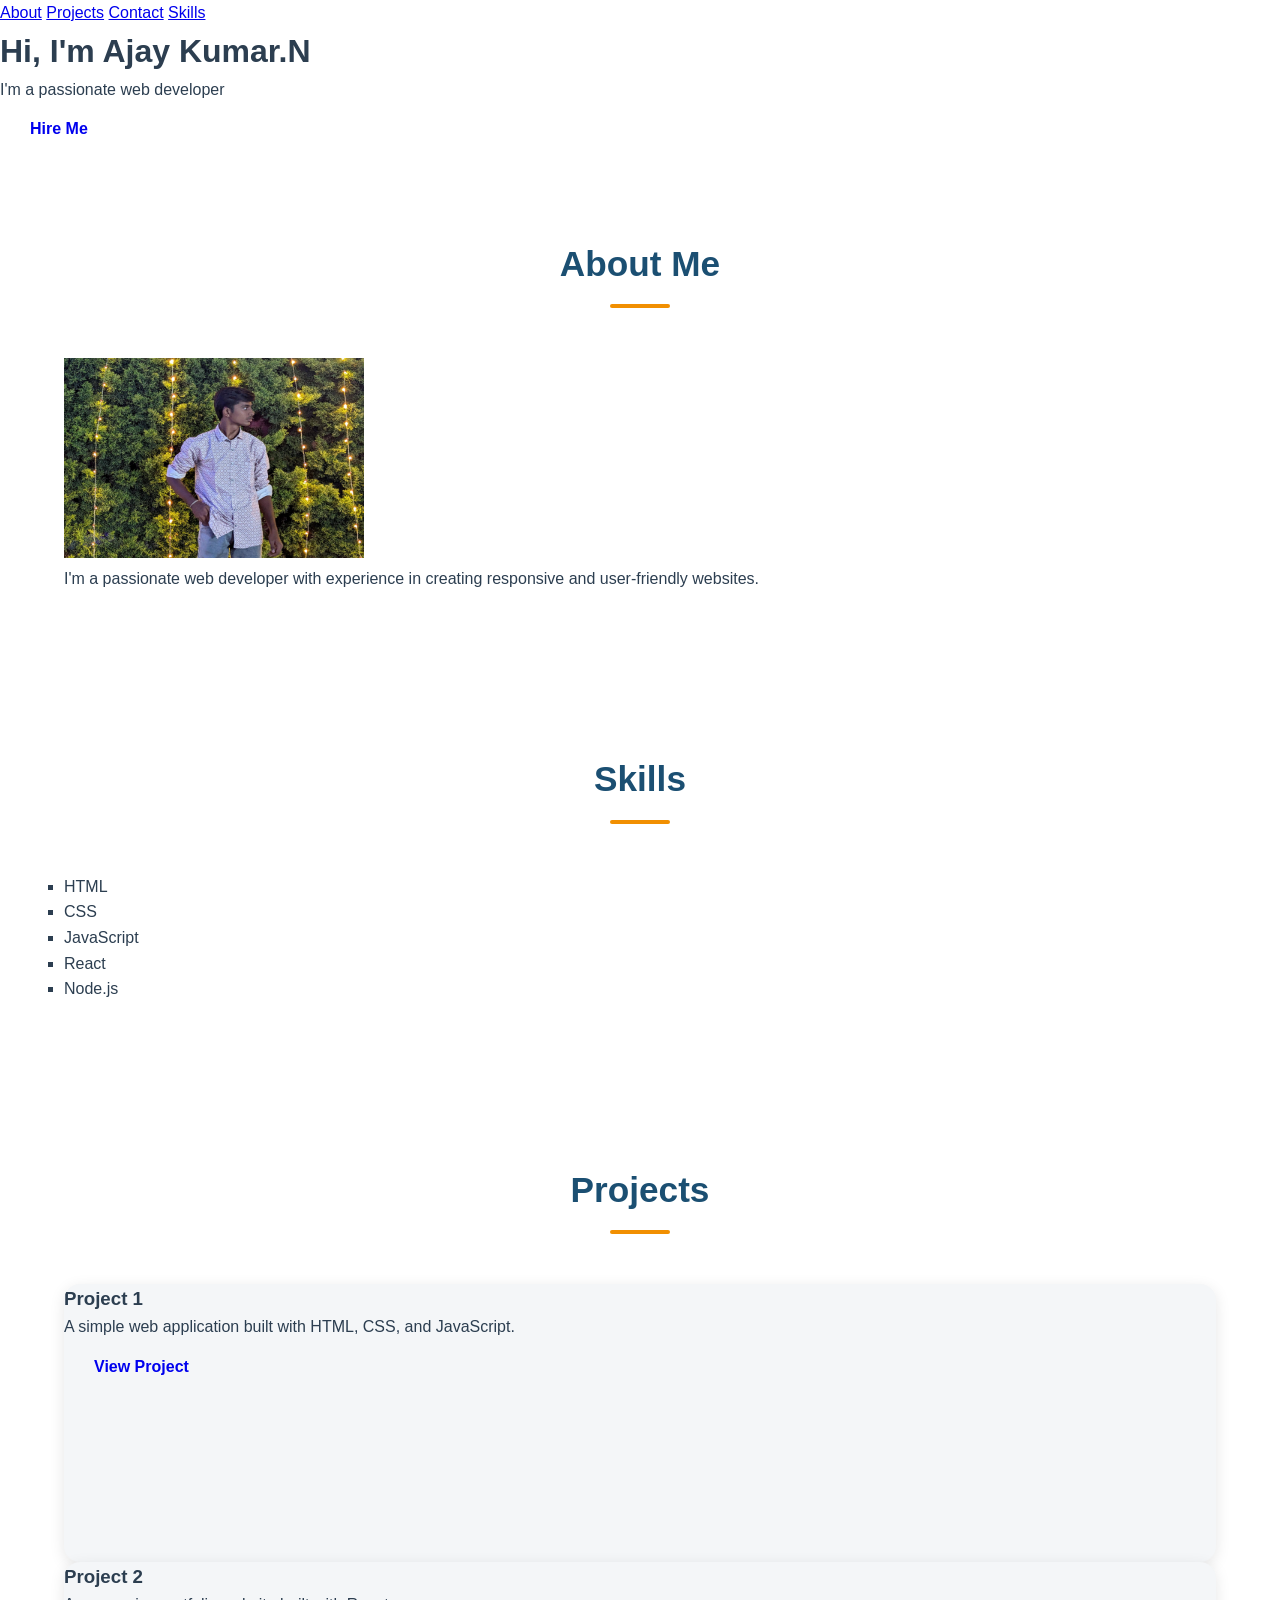
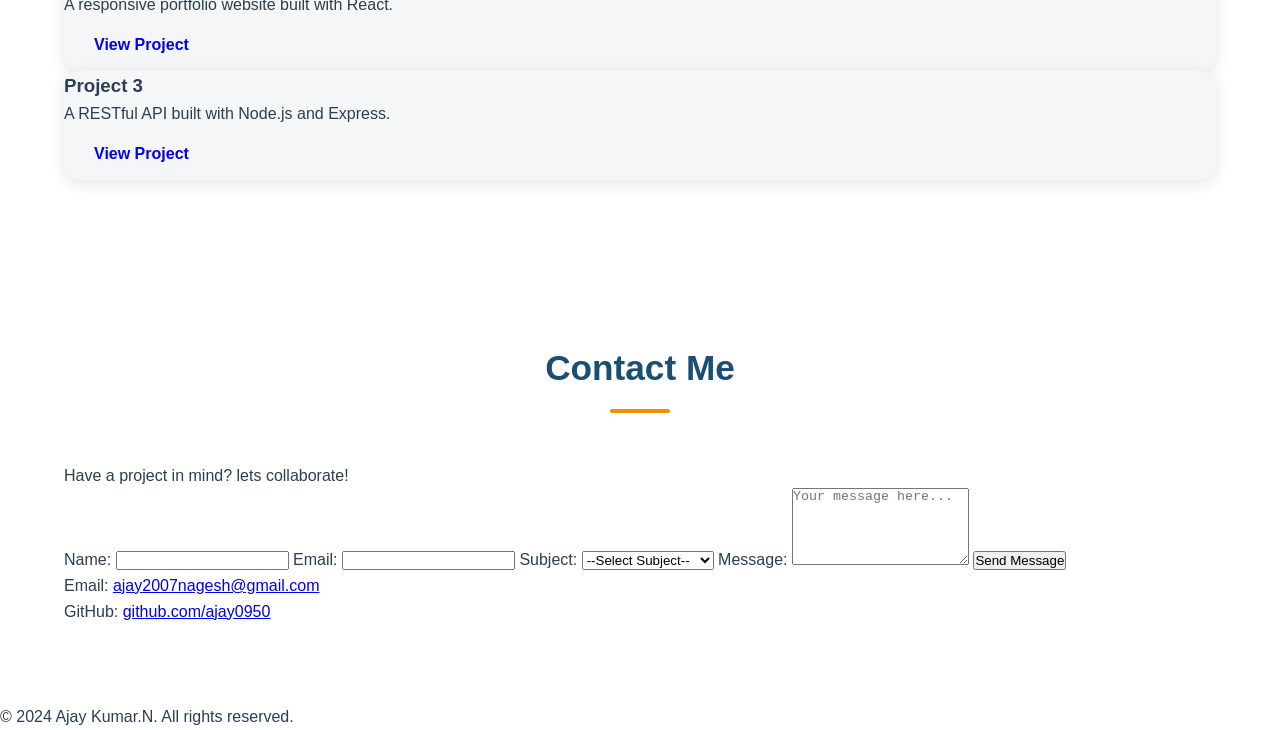
<file: index.html>
<!DOCTYPE html>
<html lang="en">
<head>
    <meta charset="UTF-8">
    <meta name="viewport" content="width=device-width, initial-scale=1.0">
    <!-- SEO Meta Tags -->
    <meta name="description" content="Full stack developer specializing in React, Node.js, and modern web technologies. Available for freelance projects and collaborations.">
    <meta name="keywords" content="Ajay Kumar.N, Portfolio, Web Developer, React, Node.js, JavaScript, HTML, CSS, Freelance Developer">
    <meta name="author" content="Ajay Kumar.N">
    <title>My portfolio </title>
    <link rel="icon" type="image/png" href="/photo/favicon.png" alt="Favicon">
    <link rel="stylesheet" href="styles.css">
    <!--open graph meta tags for social media sharing-->
    <meta property="og:title" content="My Portfolio | Ajay Kumar.N">
    <meta property="og:description" content="Full stack developer specializing in React, Node.js, and modern web technologies. Available for freelance projects and collaborations.">
    <meta property="og:image" content="images/profile.jpg">
    <meta property="og:url" content="[your portfolio URL]">
    <!-- Twitter Card Meta Tags -->
    <meta name="twitter:card" content="summary_large_image">
    <meta name="twitter:title" content="My Portfolio | Ajay Kumar.N">
    <meta name="twitter:description" content="Full stack developer specializing in React, Node.js, and modern web technologies. Available for freelance projects and collaborations.">
    <meta name="twitter:image" content="photo/profile.jpg">
</head>
<body>
    <!-- NAVIGATION -->
     <nav>
        <a href="#about">About</a>
        <a href="#projects">Projects</a>
        <a href="#contact">Contact</a>
        <a href="#skills">Skills</a>
     </nav>
    <!-- Hero Section-->
     <header>
        <h1>Hi, I'm Ajay Kumar.N</h1>
        <p>I'm a passionate web developer</p>
        <a href="#contact" class="btn">Hire Me</a>
     </header>
     <!--About Section-->
     <section id="about" class="about-section">
        <h2>About Me</h2>
        <img src="/photo/profile.jpeg" alt="Profile Picture" width="300" height="200">
        <p>I'm a passionate web developer with experience in creating responsive and user-friendly websites.</p>
     </section>
    <!--Skills Section-->
        <section id="skills">
            <h2>Skills</h2>
            <ul type="square">
                <li>HTML</li>
                <li>CSS</li>
                <li>JavaScript</li>
                <li>React</li>
                <li>Node.js</li>
            </ul>
        </section>
    <!-- Projects Section -->
    <section id="projects">
        <h2>Projects</h2>
        <div class="project-card">
            <h3>Project 1</h3>
            <p>A simple web application built with HTML, CSS, and JavaScript.</p>
            <a href="project 1.html" class="btn" target="_blank">View Project</a>
            <!--Embed YouTube Video (iframe)-->
            <iframe width="300" height="169" src="https://www.youtube.com/embed/tqjJrXd27m4" title="YouTube video player" frameborder="0" allowfullscreen></iframe>
        </div>
        <div class="project-card">
            <h3>Project 2</h3>
            <p>A responsive portfolio website built with React.</p>
            <a href="#" class="btn">View Project</a>
        </div>
        <div class="project-card">
            <h3>Project 3</h3>
            <p>A RESTful API built with Node.js and Express.</p>
            <a href="#" class="btn">View Project</a>
        </div>
        </section>  
    <!--Contact Section-->
    <section id="contact">
        <h2>Contact Me</h2>
        <p>Have a project in mind? lets collaborate!</p>
        <form action="#" method="POST">
            <label for="name">Name:</label>
            <input type="text" id="name" name="name" required>
            <label for="email">Email:</label>
            <input type="email" id="email" name="email" required>
            <label for="subject">Subject:</label>
            <select id="subject" name="subject" required>
                <option value="">--Select Subject--</option>
                <option value="web-development">Web Development</option>
                <option value="ui-ux-design">UI/UX Design</option>
                <option value="other">Other</option>
            </select>
            <label for="message">Message:</label>
            <textarea id="message" name="message" rows="5" placeholder="Your message here..." required></textarea>
            <button type="submit">Send Message</button>
        </form>
        <p>Email: <a href="mailto:ajay2007nagesh@gmail.com">ajay2007nagesh@gmail.com</a></p>
        <p>GitHub: <a href="https://github.com/ajay0950" target="_blank">github.com/ajay0950</a></p>
    </section>
<!--Footer-->
    <footer>
        <p>&copy; 2024 Ajay Kumar.N. All rights reserved.</p>
    </footer>
</body>
</html>
</file>
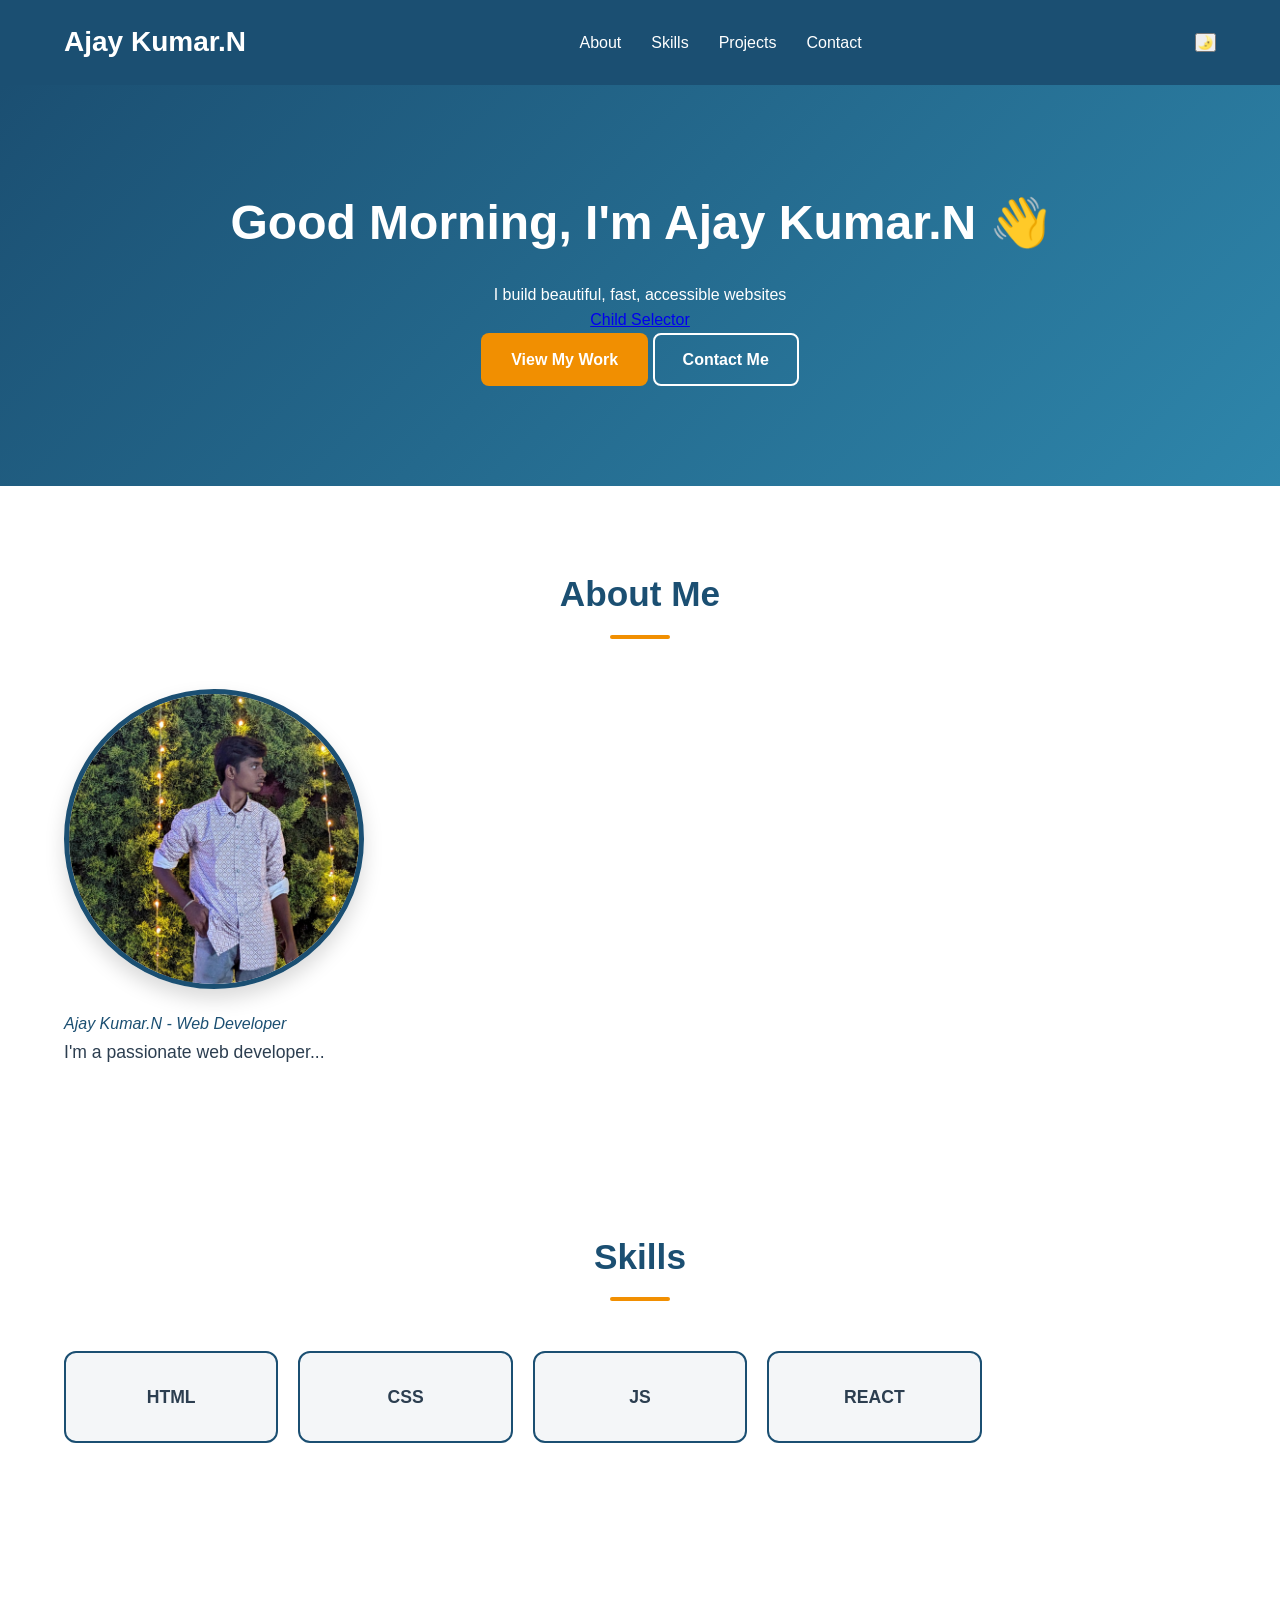
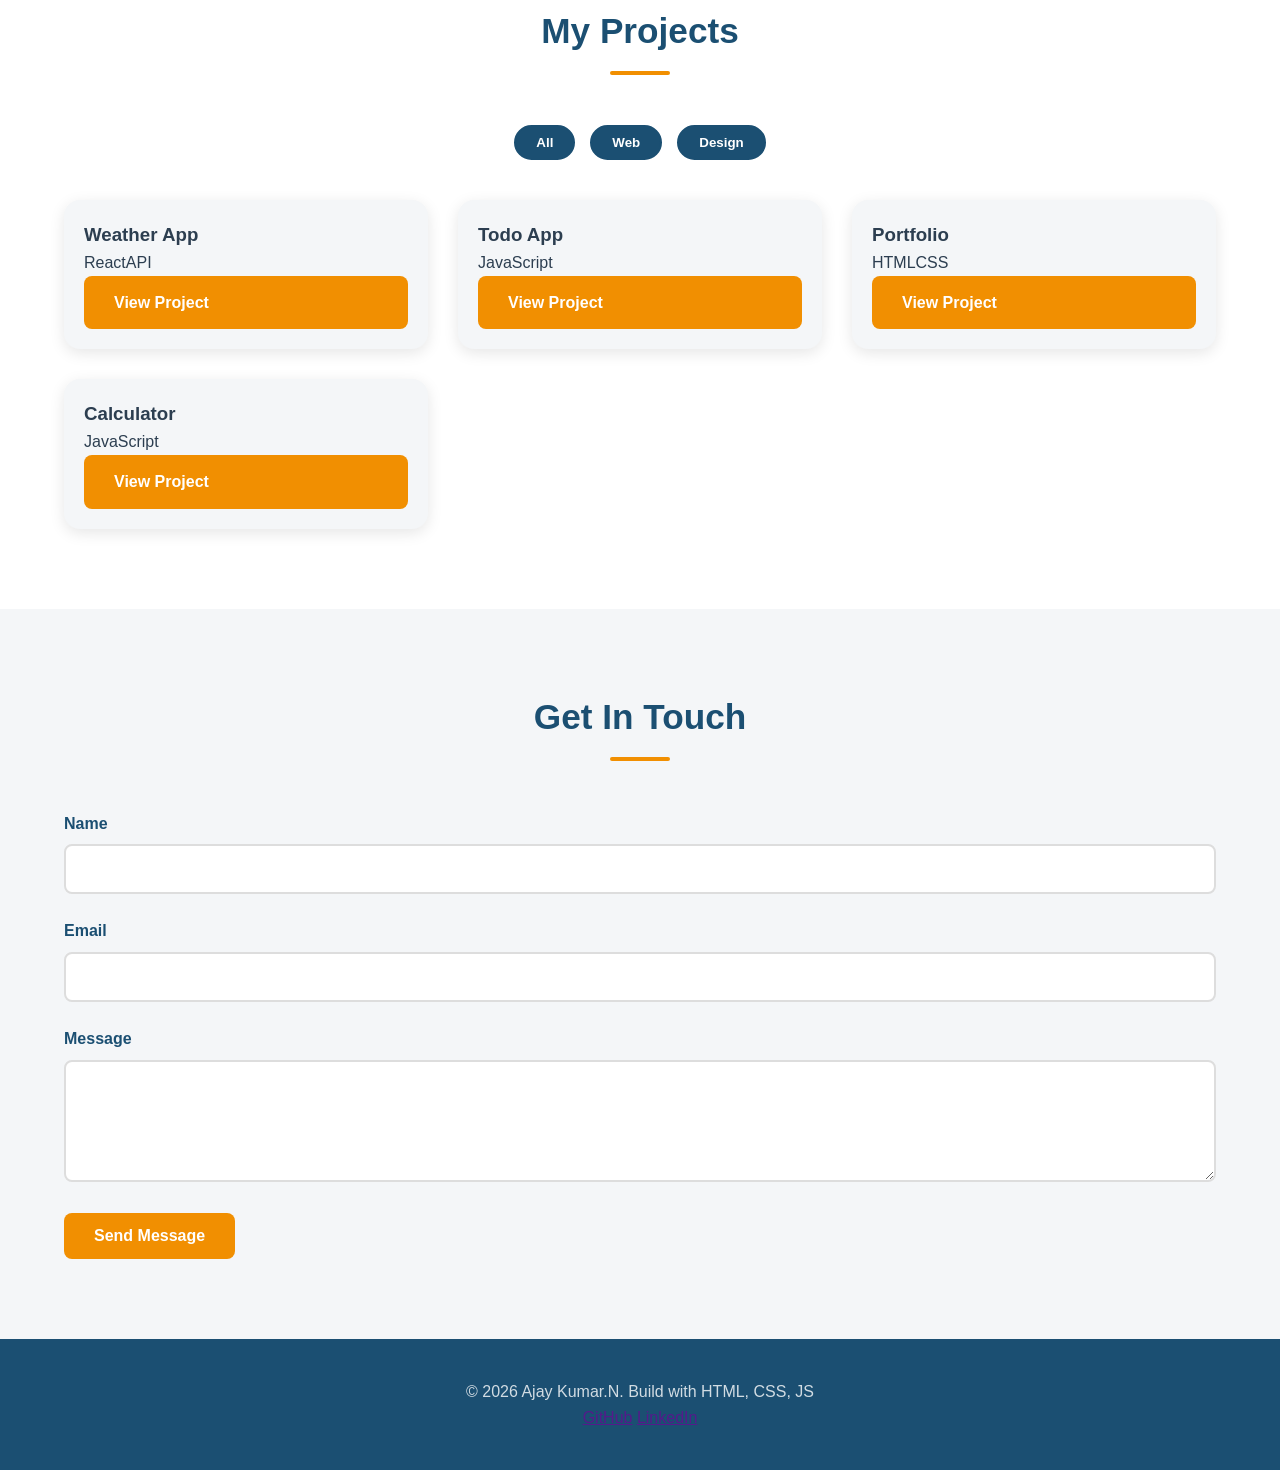
<file: advanced.html>
<!DOCTYPE html>
<html lang="en">
<head>
    <meta charset="UTF-8">
    <meta name="viewport" content="width=device-width, initial-scale=1.0">
    <!-- SEO Meta Tags -->
    <meta name="description" content="Full stack developer specializing in React, Node.js, and modern web technologies. Available for freelance projects and collaborations.">
    <meta name="keywords" content="Ajay Kumar.N, Portfolio, Web Developer, React, Node.js, JavaScript, HTML, CSS, Freelance Developer">
    <meta name="author" content="Ajay Kumar.N">
    <title>My portfolio </title>
    <link rel="icon" type="image/png" href="/photo/favicon.png" alt="Favicon">
    <link rel="stylesheet" href="styles.css">
    <!--open graph meta tags for social media sharing-->
    <meta property="og:title" content="My Portfolio | Ajay Kumar.N">
    <meta property="og:description" content="Full stack developer specializing in React, Node.js, and modern web technologies. Available for freelance projects and collaborations.">
    <meta property="og:image" content="images/profile.jpg">
    <meta property="og:url" content="[your portfolio URL]">
    <!-- Twitter Card Meta Tags -->
    <meta name="twitter:card" content="summary_large_image">
    <meta name="twitter:title" content="My Portfolio | Ajay Kumar.N">
    <meta name="twitter:description" content="Full stack developer specializing in React, Node.js, and modern web technologies. Available for freelance projects and collaborations.">
    <meta name="twitter:image" content="photo/profile.jpg">
</head>
<body>
    <!-- HEADER + NAVIGATION -->
     <header class="site-header">
        <nav class="navbar">
            <div class="logo">Ajay Kumar.N</div>
            <ul class="nav-links">
                <li><a href="#about">About</a></li>
                <li><a href="#skills">Skills</a></li>
                <li><a href="#projects">Projects</a></li>
                <li><a href="#contact">Contact</a></li>
            </ul>
            <!-- FOR DARK MODE -->
             <button class="theme-toggle" title="Toggle Dark Mode" aria-label="Toggle Dark Mode">🌛</button>
 
             <!-- Mobile Menu -->
              <button class="menu-toggle" aria-label="Toggle Navigation" aria-expanded="false">
               ☰
              </button>
        </nav>
     </header>
 
     <!-- MAIN Content -->
      <main>
        <!-- HERO SECTION -->
         <section class="hero-section" id="hero">
            <h1 >Hi, <span class="highlight">I'm Ajay Kumar.N</span></h1>
            <p class="tagline">I build beautiful, fast, accessible websites</p>
            <a href="#">Child Selector</a>
            <div class="hero-buttons">
                <a href="" class="btn btn-primary">View My Work</a>
                <a href="" class="btn btn-secondary">Contact Me</a>
            </div>
         </section>
 
         <!-- ABOUT SECTION -->
          <section id="about">
            <h2>About Me</h2>
            <div class="about-content">
                <figure class="profile-figure">
                    <img src="/photo/profile.jpeg" alt="profile pic" width="300" >
                    <figcaption>Ajay Kumar.N - Web Developer</figcaption>
                </figure>
                <div class="about-text">
                    <p>I'm a passionate web developer... </p>
                </div>
            </div>
           
          </section>
           
          <!-- SKILLS SECTION -->
          <section id="skills" class="skill-section">
            <h2>Skills</h2>
            <div class="skills-grid">
               <div class="skill-item" data-level="90">HTML</div>
               <div class="skill-item" data-level="80">CSS</div>
               <div class="skill-item" data-level="75">JS</div>
               <div class="skill-item" data-level="65">REACT</div>
            </div>
          </section>
 
          <!-- PROJECTS SECTION -->
           <section id="projects" class="projects-section">
            <h2>My Projects</h2>
            <div class= "project-filters">
                <!--The data-filter attribute is what our JS will read-->
                <button class="filter-btn active" data-filter="all">All</button>
                <button class="filter-btn active" data-filter="web">Web</button>
                <button class="filter-btn active" data-filter="design">Design</button>
            </div>
            <div class="projects-grid">
                <article class="project-card" data-category="web">
                    <img src="photo/favicon.png" alt="weather app ss">
                    <div class="project-card-body">
                        <h3>Weather App</h3>
                        <p>Real-time weather dashboard using API</p>
                    </div>  
                    <div class="project-tags">
                        <span class="tag">REACT</span>
                        <span class="tag">API</span>
                     </div>
                    <a href="" class="btn">Live Demo</a>
                    <a href="" class="btn">GitHub</a>
                </article>
            </div>
            </section>
           <!-- CONTACT SECTION -->
            <section id="contact" class="contact-section">
             <h2>Get In Touch</h2>
             <form id="contact-form" action="" method="POST">
                <div class="form-group">
                    <label for="name">Name</label>
                    <input type="text" id="name" name="name" required>
                </div>
                <div class="form-group">
                    <label for="email">Email</label>
                    <input type="email" name="email" id="email" required>
                </div>
                <div class="form-group">
                    <label for="message">Message</label>
                    <textarea name="message" id="message" rows="5" required></textarea>
                </div>
                <button type="submit" class="btn btn-primary">Send Message</button>
             </form>
            </section>
            <!-- FOOTER -->
             <footer class="site-footer">
              <p> &copy; <span class="footer-year">2024</span> Ajay Kumar.N.
                Build with HTML, CSS, JS</p>
 
                <nav aria-label="Social links">
                    <a href="">GitHub</a>
                    <a href="">LinkedIn</a>
                </nav>
             </footer>
            <!-- JavaScript will go here from Day 8! -->
            <script src="script.js"></script>
      </main>
</body>
</html>
</file>
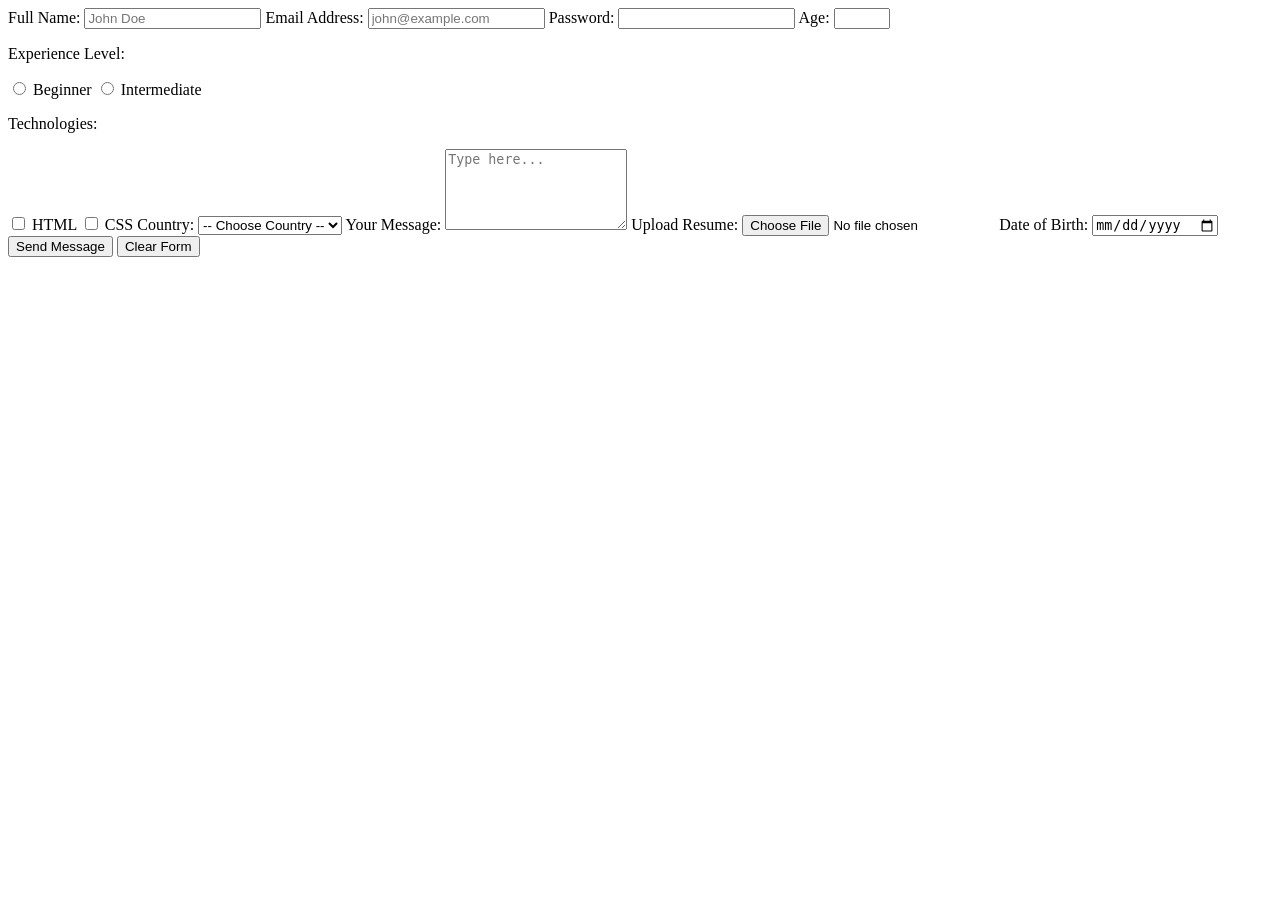
<file: form.html>
<!DOCTYPE html>
<html lang="en">
<head>
    <meta charset="UTF-8">
    <meta name="viewport" content="width=device-width, initial-scale=1.0">
    <title>Form</title>
</head>
<body>
    <form action="/submit" method="POST">
 
    <!-- Text Input -->
    <label for="name">Full Name:</label>
    <input type="text" id="name" name="name" placeholder="John Doe" required>
 
    <!-- Email Input -->
    <label for="email">Email Address:</label>
    <input type="email" id="email" name="email" placeholder="john@example.com" required>
    <!-- Password Input -->
    <label for="password">Password:</label>
    <input type="password" id="password" name="password" minlength="8">
 
    <!-- Number Input -->
    <label for="age">Age:</label>
    <input type="number" id="age" name="age" min="18" max="100">
<!-- Radio Buttons (choose ONE) -->
    <p>Experience Level:</p>
    <input type="radio" id="beginner" name="level" value="beginner">
    <label for="beginner">Beginner</label>
    <input type="radio" id="intermediate" name="level" value="intermediate">
    <label for="intermediate">Intermediate</label>
 
    <!-- Checkboxes (choose MANY) -->
    <p>Technologies:</p>
    <input type="checkbox" id="html" name="tech" value="html">
    <label for="html">HTML</label>
    <input type="checkbox" id="css" name="tech" value="css">
    <label for="css">CSS</label>
<!-- Dropdown Select -->
    <label for="country">Country:</label>
    <select id="country" name="country">
        <option value="">-- Choose Country --</option>
        <option value="in">India</option>
        <option value="us">United States</option>
        <option value="uk">United Kingdom</option>
    </select>
 
    <!-- Textarea (multi-line text) -->
    <label for="message">Your Message:</label>
    <textarea id="message" name="message" rows="5" placeholder="Type here..."></textarea>
<!-- File Upload -->
    <label for="resume">Upload Resume:</label>
    <input type="file" id="resume" name="resume" accept=".pdf,.doc">
 
    <!-- Date Picker -->
    <label for="dob">Date of Birth:</label>
    <input type="date" id="dob" name="dob">
 
    <!-- Submit Button -->
    <button type="submit">Send Message</button>
    <button type="reset">Clear Form</button>
 
</form>
</body>
</html>
</file>
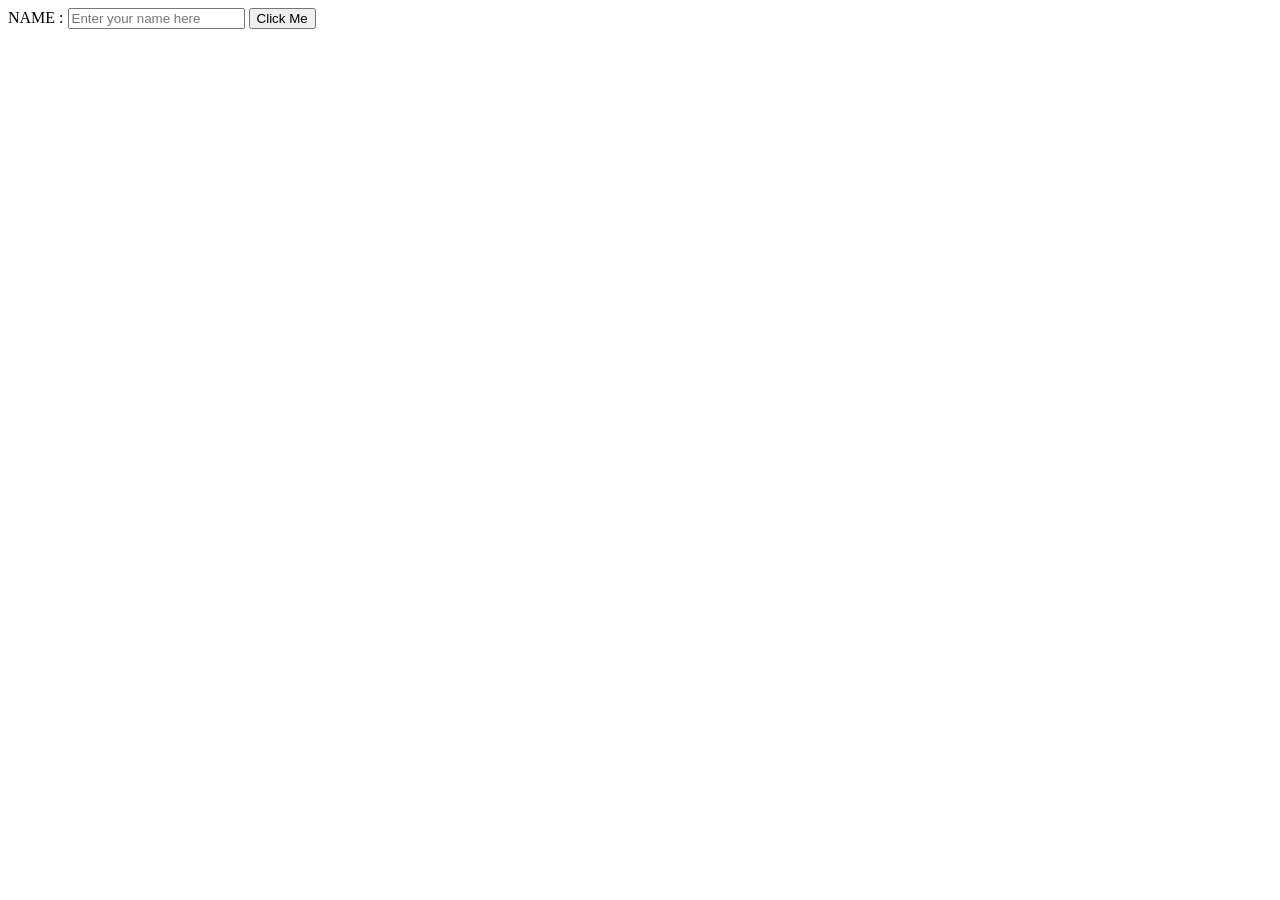
<file: practise_activity.html>
<!DOCTYPE html>
<html lang="en">
<head>
    <meta charset="UTF-8">
    <meta name="viewport" content="width=device-width, intial-scale=1.0">
    <title>Practice Activity</title>
</head>
<body>

    <!-- Form containing the input box and button -->
    <form action="#" method="post" id="practiceForm">
        <label for="name">NAME :</label>
        <input type="text" id="myInput" placeholder="Enter your name here" required>
        <button type="submit">Click Me</button>
    </form>

    <!-- JavaScript to handle the tasks -->
    <script>
        // Select the form and input elements
        const form = document.getElementById('practiceForm');
        const input = document.getElementById('myInput');

        // Listen for the form submission
        form.addEventListener('submit', function(event) {
            // 1. Prevent form submission (stops page reloading)
            event.preventDefault();

            // Get the current value from the input box
            const inputValue = input.value;

            // 2. Show alert on button click
            alert("Input Value: " + inputValue);

            // 3. Print input value in console
            console.log("Input Value:", inputValue);
        });
    </script>

</body>
</html>
</file>
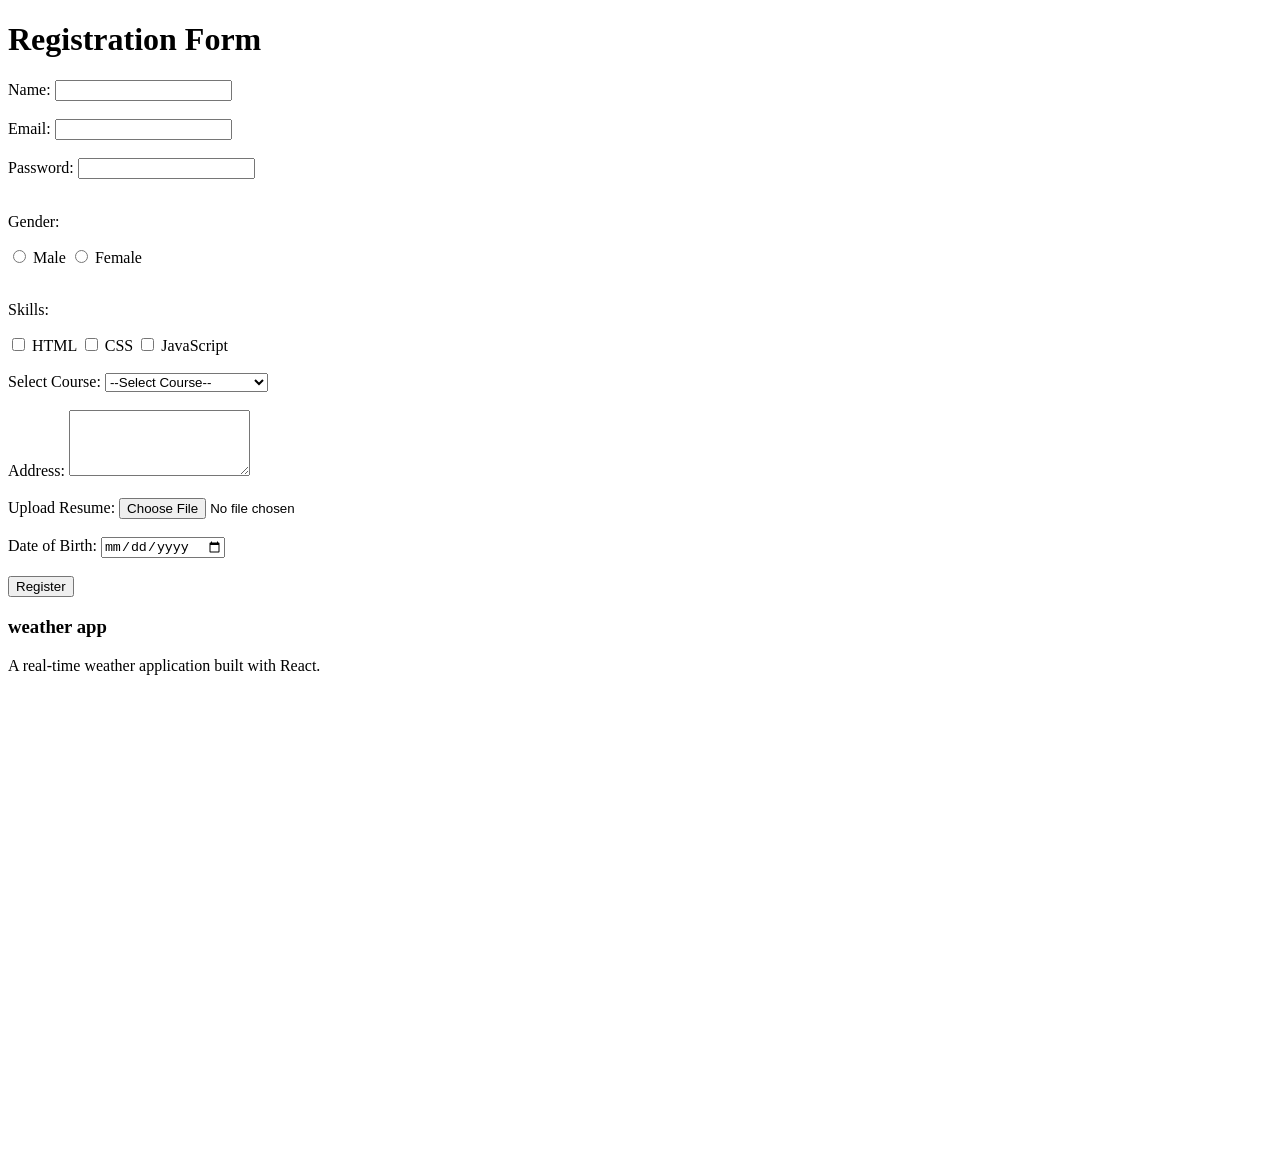
<file: registration.html>
<!DOCTYPE html>
<html lang="en">
<head>
    <meta charset="UTF-8">
    <meta name="viewport" content="width=device-width, initial-scale=1.0">
    <title>Registration Form</title>
</head>

<body>

    <h1>Registration Form</h1>

    <form action="#" method="POST">

        <label for="name">Name:</label>
        <input type="text" id="name" name="name" required>
        <br><br>

        <label for="email">Email:</label>
        <input type="email" id="email" name="email" required>
        <br><br>

        <label for="password">Password:</label>
        <input type="password" id="password" name="password" required>
        <br><br>

        <p>Gender:</p>
        <input type="radio" id="male" name="gender" value="male">
        <label for="male">Male</label>

        <input type="radio" id="female" name="gender" value="female">
        <label for="female">Female</label>
        <br><br>

        <p>Skills:</p>
        <input type="checkbox" id="html" name="skills" value="HTML">
        <label for="html">HTML</label>

        <input type="checkbox" id="css" name="skills" value="CSS">
        <label for="css">CSS</label>

        <input type="checkbox" id="javascript" name="skills" value="JavaScript">
        <label for="javascript">JavaScript</label>
        <br><br>

        <label for="course">Select Course:</label>
        <select id="course" name="course">
            <option value="">--Select Course--</option>
            <option value="web-development">Web Development</option>
            <option value="react">React</option>
            <option value="full-stack">Full Stack Development</option>
        </select>
        <br><br>

        <label for="address">Address:</label>
        <textarea id="address" name="address" rows="4"></textarea>
        <br><br>

        <label for="resume">Upload Resume:</label>
        <input type="file" id="resume" name="resume">
        <br><br>

        <label for="dob">Date of Birth:</label>
        <input type="date" id="dob" name="dob">
        <br><br>

        <button type="submit">Register</button>

    </form>
    <!DOCTYPE html>
<html lang="en">
<head>
    <meta charset="UTF-8">
    <meta name="viewport" content="width=device-width, initial-scale=1.0">
    <title>Document</title>
</head>
<body>
    <div data-id="1" data-category="web" data-year="2026" data-tech="react">
        <h3>weather app</h3>
        <p>A real-time weather application built with React.</p>
        <iframe width="560" height="315" src="https://www.youtube.com/embed/-kH-KUP08ts?si=rDrqixGfc0AvhkA4" title="YouTube video player" frameborder="0" allow="accelerometer; autoplay; clipboard-write; encrypted-media; gyroscope; picture-in-picture; web-share" referrerpolicy="strict-origin-when-cross-origin" allowfullscreen></iframe>
        <!-- Embed a map -->
         <iframe src="https://www.google.com/maps/embed?pb=!1m18!1m12!1m3!1d15561.363005825477!2d77.36331404523403!3d12.821243699685398!2m3!1f0!2f0!3f0!3m2!1i1024!2i768!4f13.1!3m3!1m2!1s0x3bae487e1c49a849%3A0x62c7861ff70cf1fc!2sNelligudde%20Kere!5e0!3m2!1sen!2sin!4v1784182203866!5m2!1sen!2sin" width="600" height="450" style="border:0;" allowfullscreen="" loading="lazy" referrerpolicy="strict-origin-when-cross-origin"></iframe>
    </div>
</body>
</html>

</body>
</html>
</file>
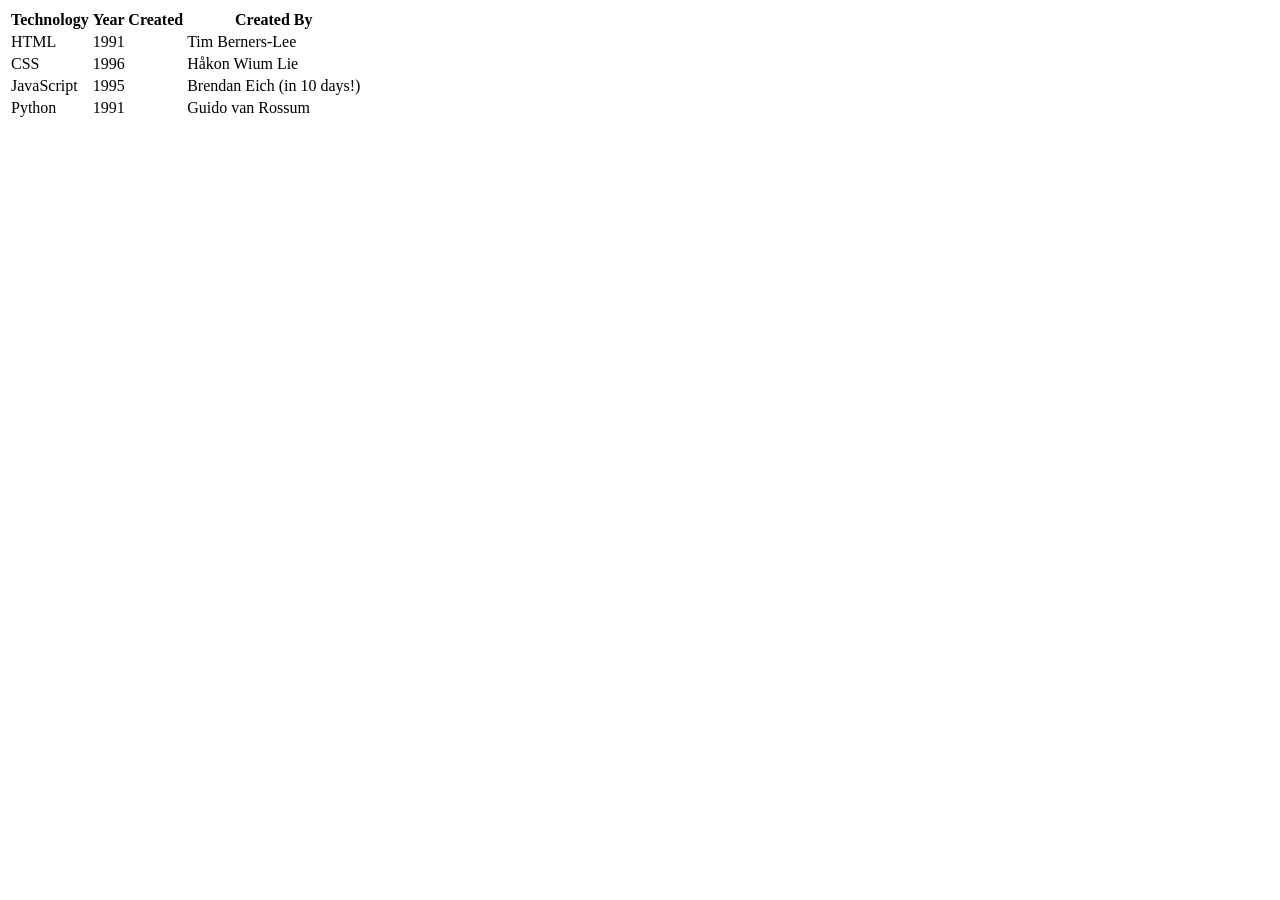
<file: table.html>
<!DOCTYPE html>
<html lang="en">
<head>
    <meta charset="UTF-8">
    <meta name="viewport" content="width=device-width, initial-scale=1.0">
    <title>Table</title>
</head>
<body>
    <table>
    <thead>
        <tr>
            <th>Technology</th>
            <th>Year Created</th>
            <th>Created By</th>
        </tr>
    </thead>
    <tbody>
        <tr>
            <td>HTML</td>
            <td>1991</td>
            <td>Tim Berners-Lee</td>
        </tr>
        <tr>
            <td>CSS</td>
            <td>1996</td>
            <td>Håkon Wium Lie</td>
        </tr>
        <tr>
            <td>JavaScript</td>
            <td>1995</td>
            <td>Brendan Eich (in 10 days!)</td>
        </tr>
        <tr>
            <td>Python</td>
            <td>1991</td>
            <td>Guido van Rossum</td>
        </tr>
    </tbody>
</table>
</body>
</html>
</file>
<file: styles.css>
/* styles.css - Start styling your potfolio website here */
/* === RESET & BASE === */
*{
    margin: 0;
    padding: 0;
    box-sizing: border-box;
}
html{
    scroll-behavior: smooth;
    scroll-padding-top: 80px;
}
.site-header{
    position: sticky;
    top: 0;
    z-index: 1000;
    background: var(--primary);
    transition: background 0.3s ease, box-shadow 0.3s ease; /*Day 9*/
}
/* CSS Custom Properties (variables) - DRY Principle */
:root {
    --primary: #1B4F72;
    --accent: #F18F01;
    --text: #2C3E50;
    --light: #F4F6F8;
    --white: #FFFFFF;
    --font-main: 'Segoe UI', Tahoma, Geneva, Verdana, sans-serif;
 
}
body {
    font-family: var(--font-main);
    color: var(--text);
    line-height: 1.6;
    background-color: var(--white);
}
/* section {
    padding: 80px 5%;
} */
/* section h2 {
    text-align: center;
    font-size: 2.2rem;
    margin-bottom: 50px;
    color: var(--primary);
}
section h2::after {
    content: '';
    display: block;
    width: 60px;
    height: 4px;
    background: var(--accent);
    margin: 12px auto 0;
    border-radius: 2px;
} */
/* NAVIGATION */
 
.navbar {
    display: flex;
    justify-content: space-between;
    align-items: center;
    padding: 20px 5%;
   
}
.logo{
    font-size: 28px;
    font-weight: bold;
    color: var(--white);
}
.nav-links {
    list-style: none;
    display: flex;
    gap: 30px;
}
.nav-links a {
    color: var(--white);
    text-decoration: none;
    font-weight: 500;
    transition: color 0.3s;
}
.nav-links a:hover {
    color: var(--accent);
 
}
.nav-links a.active{
    color: var(--accent);
    font-weight: bold;
    border-bottom: 2px solid var(--accent);
}
 
/* HERO SECTION */
.hero-section {
    text-align: center;
    background: linear-gradient(135deg, var(--primary), #2E86AB);
    color: var(--white);
    padding: 100px 5%;
}
.hero-section h1 {
    font-size: 3rem;
    margin-bottom: 20px;
 
}
/* SKILLS SECTION */
.skills-grid{
    display:grid;
    grid-template-columns: repeat(auto-fill,minmax(200px,1fr));
    gap: 20px;
    margin-top: 40px;
}
.skill-item{
    background: var(--light);
    border: 2px solid var(--primary);
    border-radius: 12px;
    padding: 30px 20px;
    text-align: center;
    font-weight: bold;
    font-size: 1.1rem;
    transition: transform 0.3s, box-shadow 0.3s;
}
.skill-item:hover{
    transform: translateY(-5px);
    box-shadow: 0 10px 30px rgba(0,0,0,0.15);
}
/* PROJECTS SECTION */
.projects-grid{
    display:grid;
    grid-template-columns: repeat(auto-fill,minmax(300px,1fr));
    gap: 30px;
    margin-top: 40px;
}
.project-card{
    background: var(--light);
    border-radius: 16px;
    overflow: hidden;
    box-shadow: 0 4px 15px rgba(0,0,0,0.1);
    transition: transform 0.3s, box-shadow 0.3s;
    display: flex;
    flex-direction: column;
}
.project-card:hover{
    transform: translateY(-8px);
    box-shadow: 0 15px 40px rgba(0,0,0,0.2);
}
.project-card img{
    width: 100%;
    height:200px;
    object-fit: cover;
}
.project-card-body{
  padding: 20px;
  flex: 1;
  display: flex;
  flex-direction: column;
}
.btn{
    display: inline-block;
    padding: 12px 28px;
    border-radius: 8px;
    text-decoration: none;
    font-weight: 600;
    font-size: 1rem;
    cursor: pointer;
    border: 2px solid transparent;
    transition: all 0.3s ease;
}
.btn-primary{
    background: var(--accent);
    color: var(--white);
}
.btn-primary:hover{
    background: transparent;
    color: var(--accent);
    border-color: var(--accent);
}
.btn-secondary{
    background: transparent;
    color: var(--white);
    border-color: var(--white);
}
.btn-secondary:hover{
    background: var(--white);
    color: var(--primary);
}
.project-filters{
    display: flex;
    justify-content: center;
    gap: 15px;
    margin-bottom: 30px;
}
.filter-btn{
    padding: 8px 20px;
    background: transparent;
    border: 2px solid var(--primary);
    color: var(--primary);
    border-radius: 25px;
    cursor: pointer;
    font-weight: 600;
    transition: all 0.3s ease;
}
.filter-btn:hover,
.filter-btn.active{
    background: var(--primary);
    color: var(--white);
 
}

/* === ABOUT SECTION === */
.about-content{
    /* display: flex; */
    align-items: center;
    justify-content: center;
    gap:50px;
    max-width: 1000px;
    /*margin: 0 auto;*/
}
/* .profile-figure{
    flex: 1;
    text-align: center;
} */
/* Make the profile picture look professional */
.profile-figure img{
    width: 100%;
    max-width: 300px;
    aspect-ratio: 1/1; /* Maintain square aspect ratio */
    object-fit: cover; /* Ensure the image covers the area without distortion */
    border-radius: 50%; /* Circular profile picture */
    border: 5px solid var(--primary);
    box-shadow: 0 10px 20px rgba(0,0,0,0.15);
    transition: transform 0.3s ease;
}
.profile-figure img:hover{
    transform: scale(1.05); /* Slight zoom effect on hover */
}
.profile-figure figcaption{
    margin-top: 15px;
    font-style: italic;
    font-weight: 500;
    color: var(--primary);
}
.about-text{
    flex: 1;
    font-size: 1.1rem;
    line-height: 1.8;
   
}
 
/* === SECTION STYLES === */
section{
    padding: 80px 5%;
}
section h2{
    text-align: center;
    font-size: 2.2rem;
    margin-bottom: 50px;
    color: var(--primary);
}
 
section h2::after{
    content: '';
    display: block;
    width: 60px;
    height: 4px;
    background: var(--accent);
    margin: 12px auto 0;
    border-radius: 2px;
}
 
/* === ANIMATIONS === */
@keyframes fadeInUp{
    from { opacity: 0; transform: translateY(30px); }
    to { opacity: 1; transform: translateY(0); }
}
.hero-section h1{
    animation: fadeInUp 0.8s ease 0.2s both;
}
.tagline{
    animation: fadeInUp 0.8s ease 0.4s both;
}
.hero-buttons{
    animation: fadeInUp 0.8s ease 0.6s both;
}
 
/* === CONTACT FORM === */
.contact-section{
    background: var(--light);
}
 
.form-group{
    margin-bottom: 24px;
}
 
.form-group label{
    display: block;
    margin-bottom: 8px;
    font-weight: 600;
    color: var(--primary);
}
 
.form-group input,
.form-group textarea,
.form-select{
    width: 100%;
    padding: 14px 16px;
    border: 2px solid #DDD;
    border-radius: 8px;
    font-size: 1rem;
    transition: border-color 0.3s;
}
.form-group input:focus,
.form-group textarea:focus,
.form-group .form-select:focus{
    border-color: var(--primary);
    outline: none;
    box-shadow: 0 0 0 3px rgba(27, 79, 114, 0.2);
}
 
/* === FOOTER === */
.site-footer{
    background: var(--primary);
    color: rgba(255, 255, 255, 0.8);
    text-align: center;
    padding: 40px 5%;
}
 
/* === RESPONSIVE === */
@media (max-width: 768px){
    .nav-links{ display: none;}
    .menu-toggle {display: block;}
    .hero-section h1 {font-size: 2rem;}
    .projects-grid {grid-template-columns: 1fr;}
}
 
/* CSS ADDED FOR MENU TOGGLE */
/* === MOBILE NAVIGATION ==== */
.menu-toggle{
    display: none;
    background: none;
    border: none;
    color: #fff;
    font-size: 30px;
    cursor: pointer;
 
}
@media (max-width:768px){
    .menu-toggle{
        display:block;
    }
    .nav-links{
        display:none;
        position:absolute;
        top:70px;
        left:0;
        width:100%;
        background:#1B4F72;
        flex-direction:column;
        text-align:center;
        padding:20px 0;
        gap:20px;
    }
.nav-links.open{
        display:flex;
 
    }
}
.site-header.scrolled{
    box-shadow: 0 2px 20px rgba(0, 0, 0, 0.2);
}
</file>
